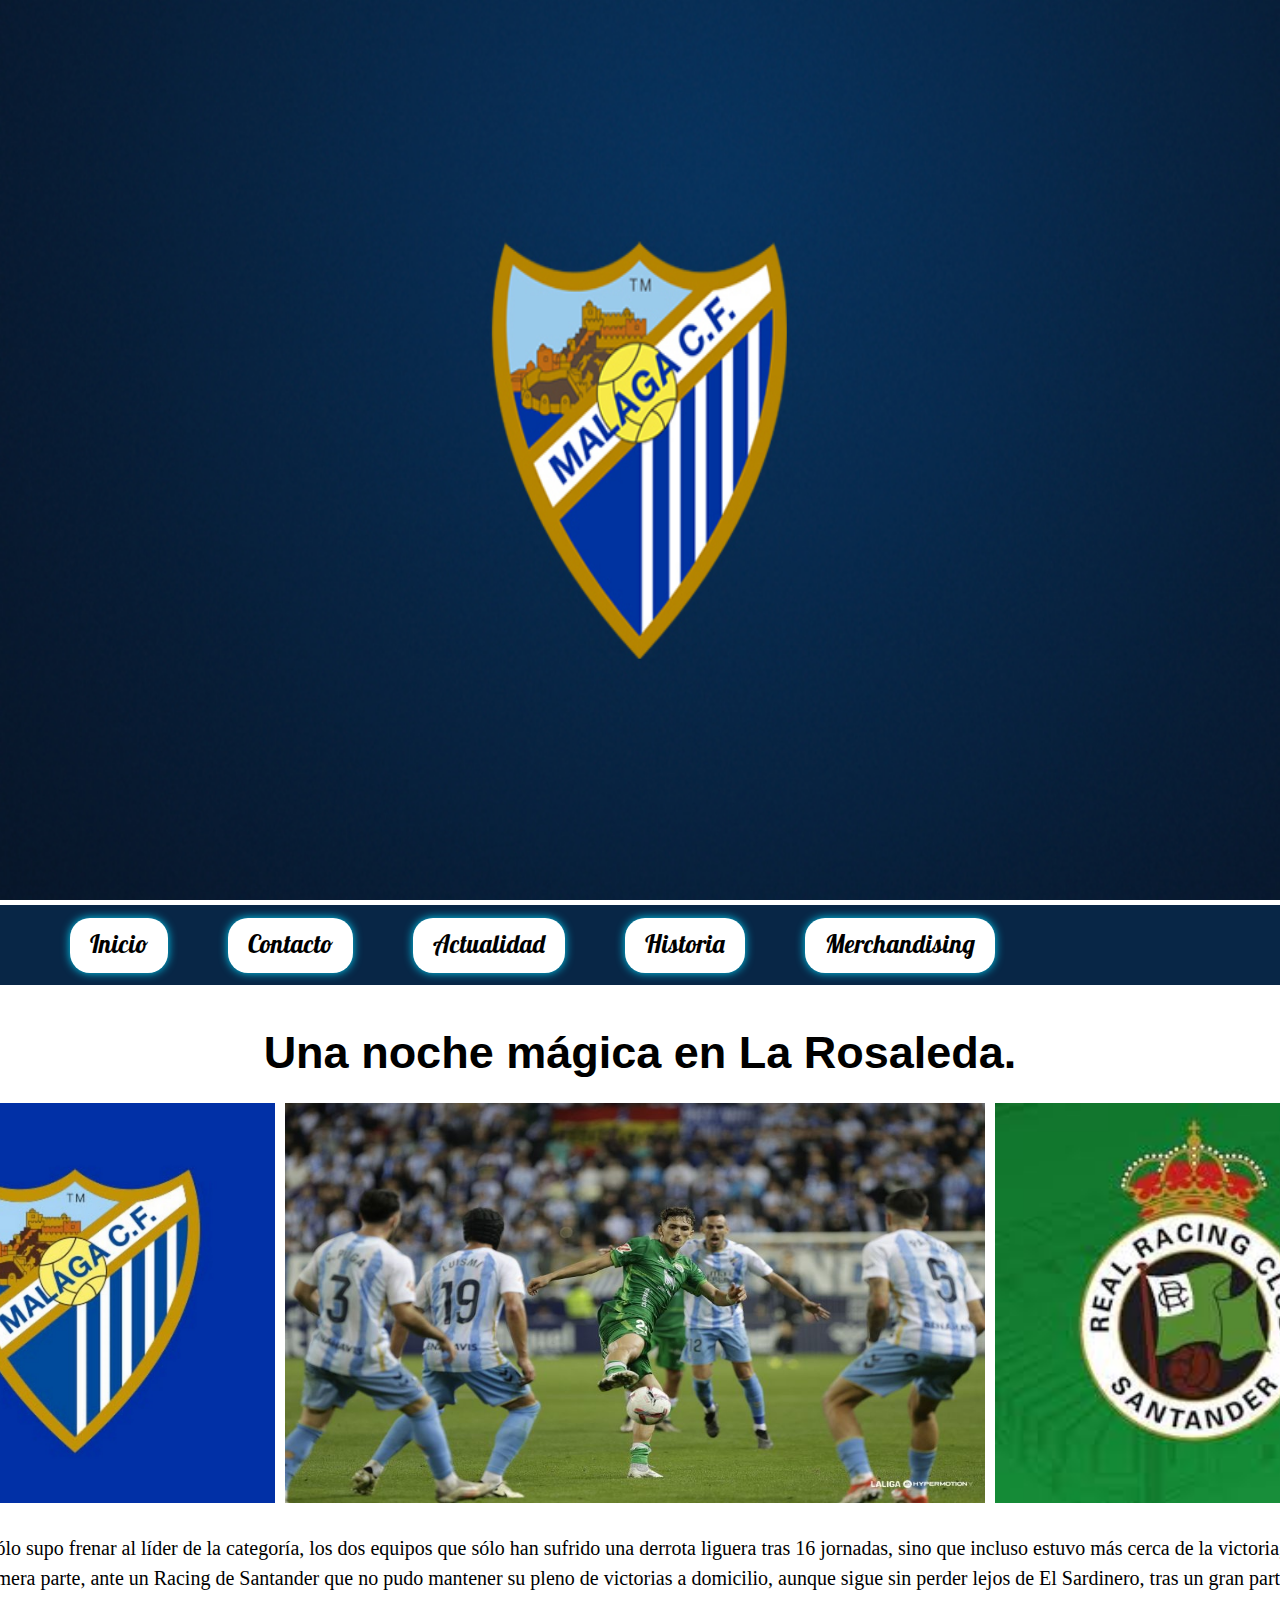
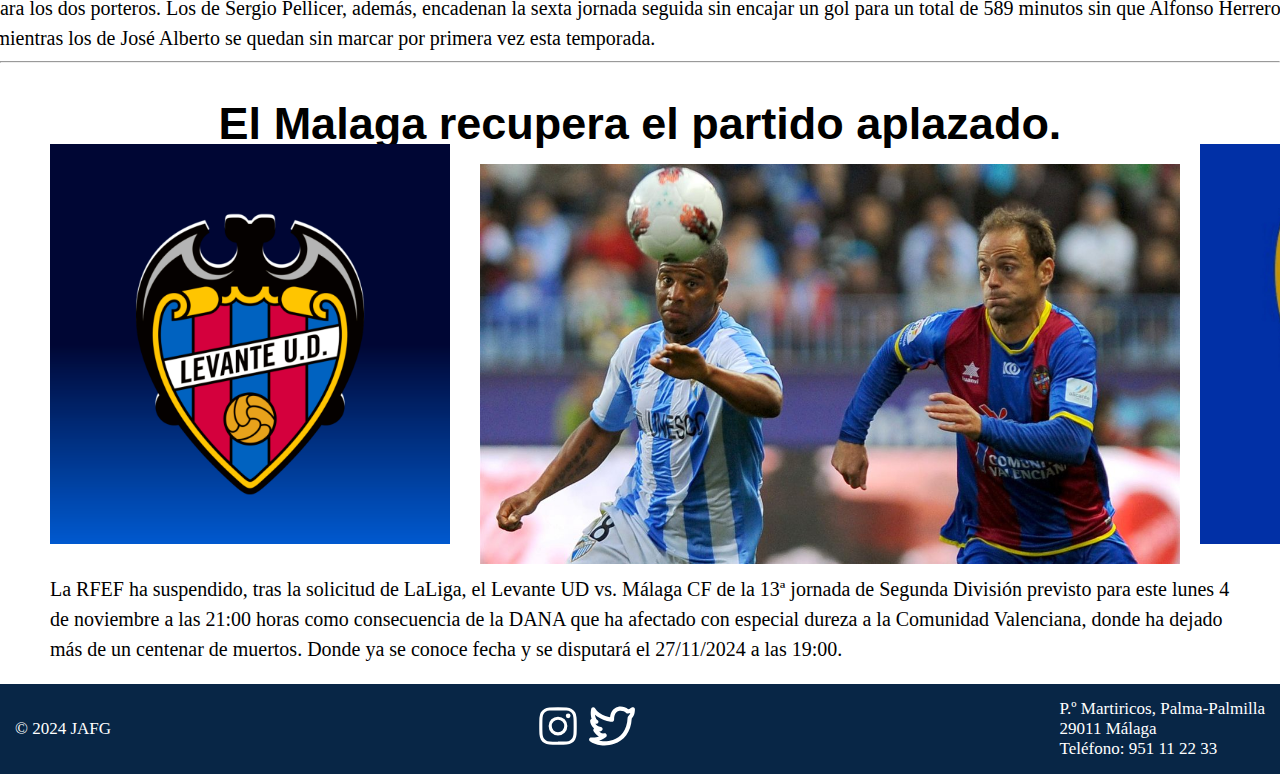
<file: index.html>
<!DOCTYPE html>
<html lang="es">
<head>
    <meta charset="UTF-8">
    <meta name="viewport" content="width=device-width, initial-scale=1.0">
    <title>Malaga CF</title>
    <link rel="stylesheet" href="css/index.css">
</head>
<body>
    <header>
        <img src="recursos/2a82ea31-81f1-48ac-a47c-187c55dde1e4.jpg" alt="Malaga">
    </header>
    <nav>
        <ul>
            <li>
                <a href="index.html">Inicio</a>
            </li>
            <li>
                <a href="contacto.html">Contacto</a>
            </li>
            <li>
                <a href="actualidad.html">Actualidad</a>
            </li>
            <li>
                <a href="historia.html">Historia</a>
            </li>
            <li>
                <a href="merchan.html">Merchandising</a>
            </li>

        </ul>

    </nav>
    <main>
        <div class="principal">
            <section>
                <div class="partidazo">
                    <h2>Una noche mágica en La Rosaleda.</h2><br>
                <div class="fotos"><img class="escudos" src="recursos/escudo.jpg" alt="malaga"><img class="part" src="recursos/partido.jpg" alt="partidazo"><img class="escudos" src="recursos/santander.jpg" alt="Racing"></div>
                El Málaga no sólo supo frenar al líder de la categoría, los dos equipos que sólo han sufrido una derrota liguera tras 16 jornadas, sino que incluso estuvo más cerca de la victoria, especialmente en una gran primera parte, ante un Racing de Santander que no pudo mantener su pleno de victorias a domicilio, aunque sigue sin perder lejos de El Sardinero, tras un gran partido con claro protagonismo para los dos porteros. Los de Sergio Pellicer, además, encadenan la sexta jornada seguida sin encajar un gol para un total de 589 minutos sin que Alfonso Herrero recoja el balón de su portería; mientras los de José Alberto se quedan sin marcar por primera vez esta temporada.    
                </div>     
            </section>
            <hr>
            <section>
                <h2>El Malaga recupera el partido aplazado.</h2>
                <div class="fotos"><img class="escudos" src="recursos/esclevante.png" alt="escudo"><img class="levante" src="recursos/levante.jpg" alt="levante"><img class="escudos" src="recursos/escudo.jpg" alt=""></div>
                La RFEF ha suspendido, tras la solicitud de LaLiga, el Levante UD vs. Málaga CF de la 13ª jornada de Segunda División previsto para este lunes 4 de noviembre a las 21:00 horas como consecuencia de la DANA que ha afectado con especial dureza a la Comunidad Valenciana, donde ha dejado más de un centenar de muertos. Donde ya se conoce fecha y se disputará el 27/11/2024 a las 19:00.
            </section>
        </div>
    </main>
    <footer>
        <div class="copi">© 2024 JAFG</div>
        <div class="imagenes">
            <img src="recursos/instagram-svgrepo-com.svg" alt="" class="icon">
            <img src="recursos/twitter-svgrepo-com.svg" alt="" class="icon">
        </div>
        <div class="contacto">
            P.º Martiricos, Palma-Palmilla <br>
            29011 Málaga  <br>
            Teléfono: 951 11 22 33
        </div>
    </footer>
</body>
</html>
</file>
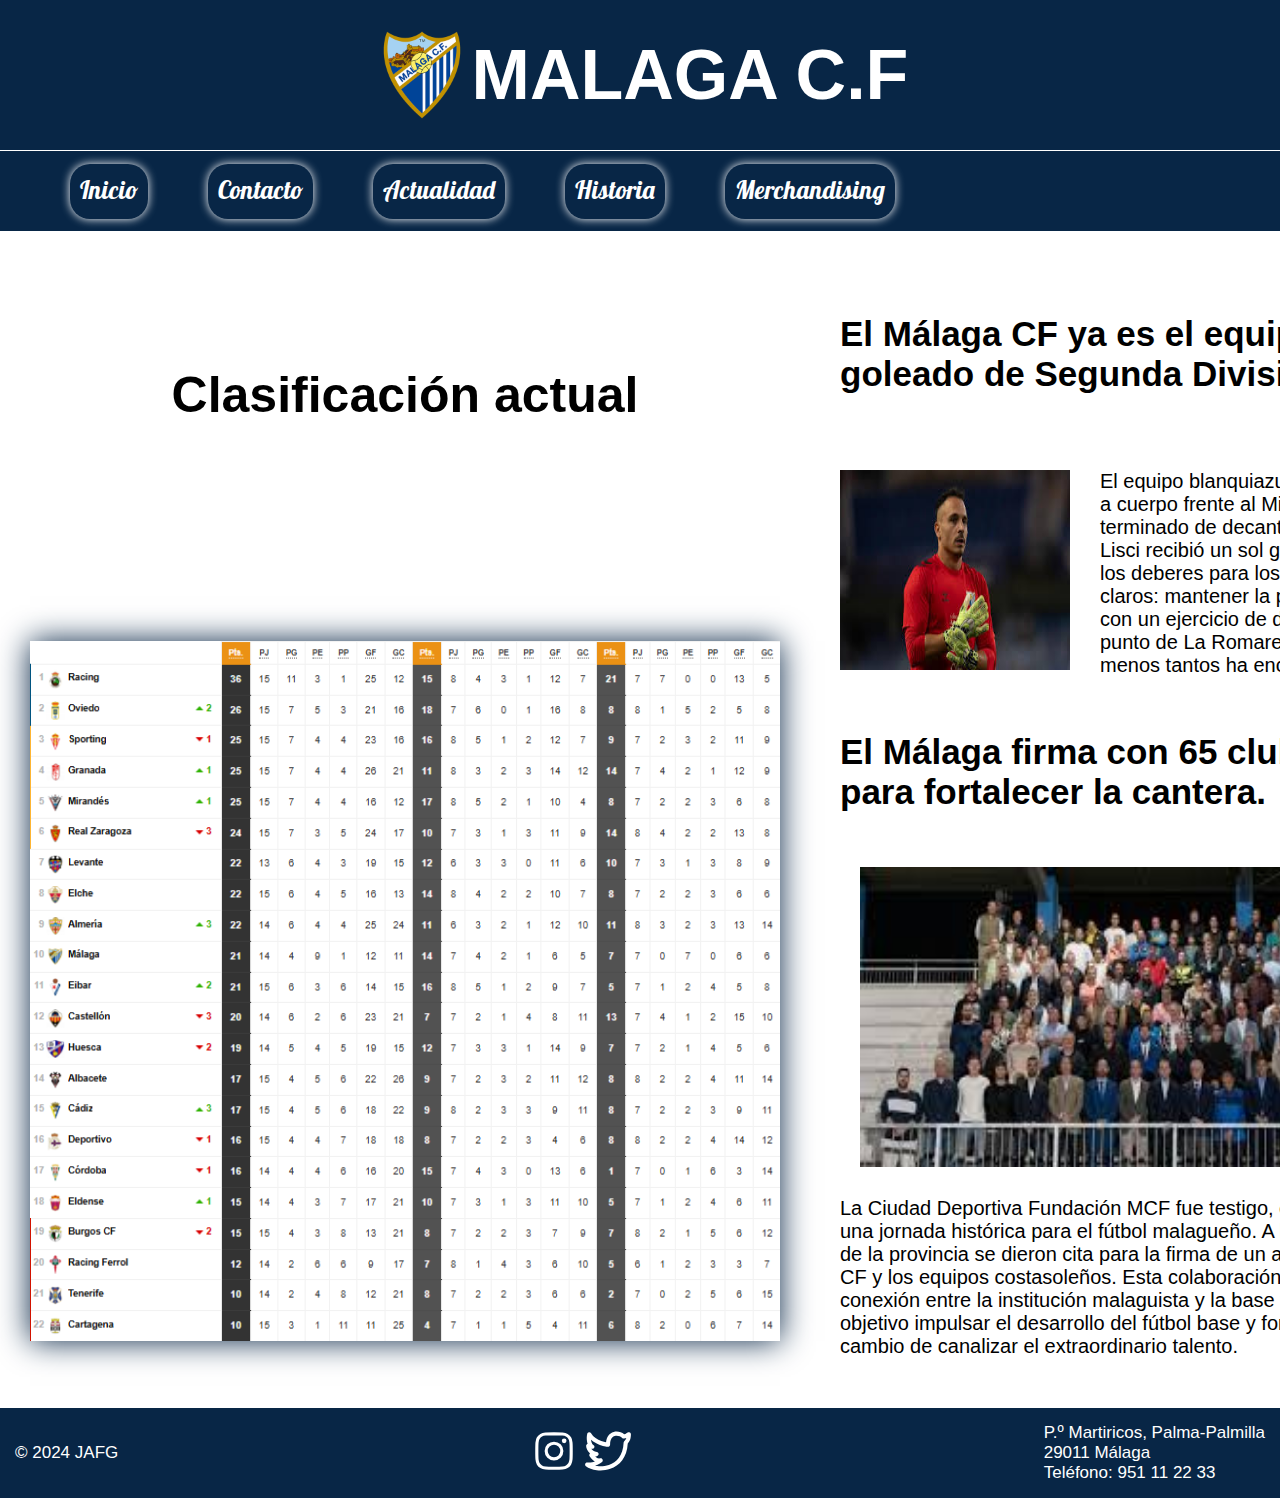
<file: actualidad.html>
<!DOCTYPE html>
<html lang="es">
<head>
    <meta charset="UTF-8">
    <meta name="viewport" content="width=device-width, initial-scale=1.0">
    <title>Malaga C.F</title>
    <link rel="icon" href="recursos/escudo.png">
    <link rel="stylesheet" href="css/actualidad.css">
</head>
<body>
    <header>
        <img src="recursos/escudo.png" alt="escudo">
        <h1>MALAGA C.F</h1>
    </header>
    <nav>
        <ul>
            <li>
                <a href="index.html">Inicio</a>
            </li>
            <li>
                <a href="contacto.html">Contacto</a>
            </li>
            <li>
                <a href="actualidad.html">Actualidad</a>
            </li>
            <li>
                <a href="historia.html">Historia</a>
            </li>
            <li>
                <a href="merchan.html">Merchandising</a>
            </li>

        </ul>
    </nav>
    <main>
        <div class="principal">
            <section>
                <h3 class="clasificacion">Clasificación actual</h3><br>
                <img class="clasi" src="recursos/clasi.png" alt="clasi">
            </section>
            <section>
                    <div>
                        <h3>El Málaga CF ya es el equipo menos goleado de Segunda División.</h3><br>
                        <p>
                            <img class="alfonso" src="recursos/portero.jpg" alt="Racha">
                        El equipo blanquiazul mantenía una batalla de cuerpo a cuerpo frente al Mirandés, pero la jornada 15 lo ha
                        terminado de decantar todo. El equipo de Alessio Lisci recibió un sol gol por parte del Castellón (1-3) y los
                        deberes para los de Sergio Pellicer eran muy claros: mantener la portería a cero. Pues lo hicieron y con un ejercicio
                        de defensa magistral para sacar un punto de La Romareda y convertirse en el equipo que menos tantos ha encajado de Segunda División.
                        <br>
                            </p>
                    </div>
                    <div>
                        <h3>El Málaga firma con 65 clubes de la ciudad para fortalecer la cantera.</h3>
                        <p class="textocantera">
                            <img class="cantera" src="recursos/firma.jpg" alt="cantera">
                        La Ciudad Deportiva Fundación MCF fue testigo, este martes 19 de noviembre, de una jornada histórica para el fútbol malagueño. A las 19:00 horas, más 60 clubes de
                        la provincia se dieron cita para la firma de un acuerdo marco entre el Málaga CF y los equipos costasoleños. Esta colaboración
                        que marca un hito en la conexión entre la institución malaguista y la base futbolística local, tiene como objetivo
                        impulsar el desarrollo del fútbol base y fomentar sinergias formativas a cambio de canalizar el extraordinario talento. <br>
                        </p>
                    </div>
            </section>
        </div>
    </main>
    <footer>
        <div class="copi">© 2024 JAFG</div>
        <div class="imagenes">
            <img src="recursos/instagram-svgrepo-com.svg" alt="" class="icon">
            <img src="recursos/twitter-svgrepo-com.svg" alt="" class="icon">
        </div>
        <div class="contacto">
            P.º Martiricos, Palma-Palmilla <br>
            29011 Málaga  <br>
            Teléfono: 951 11 22 33
        </div>
    </footer>
</body>
</html>
</file>
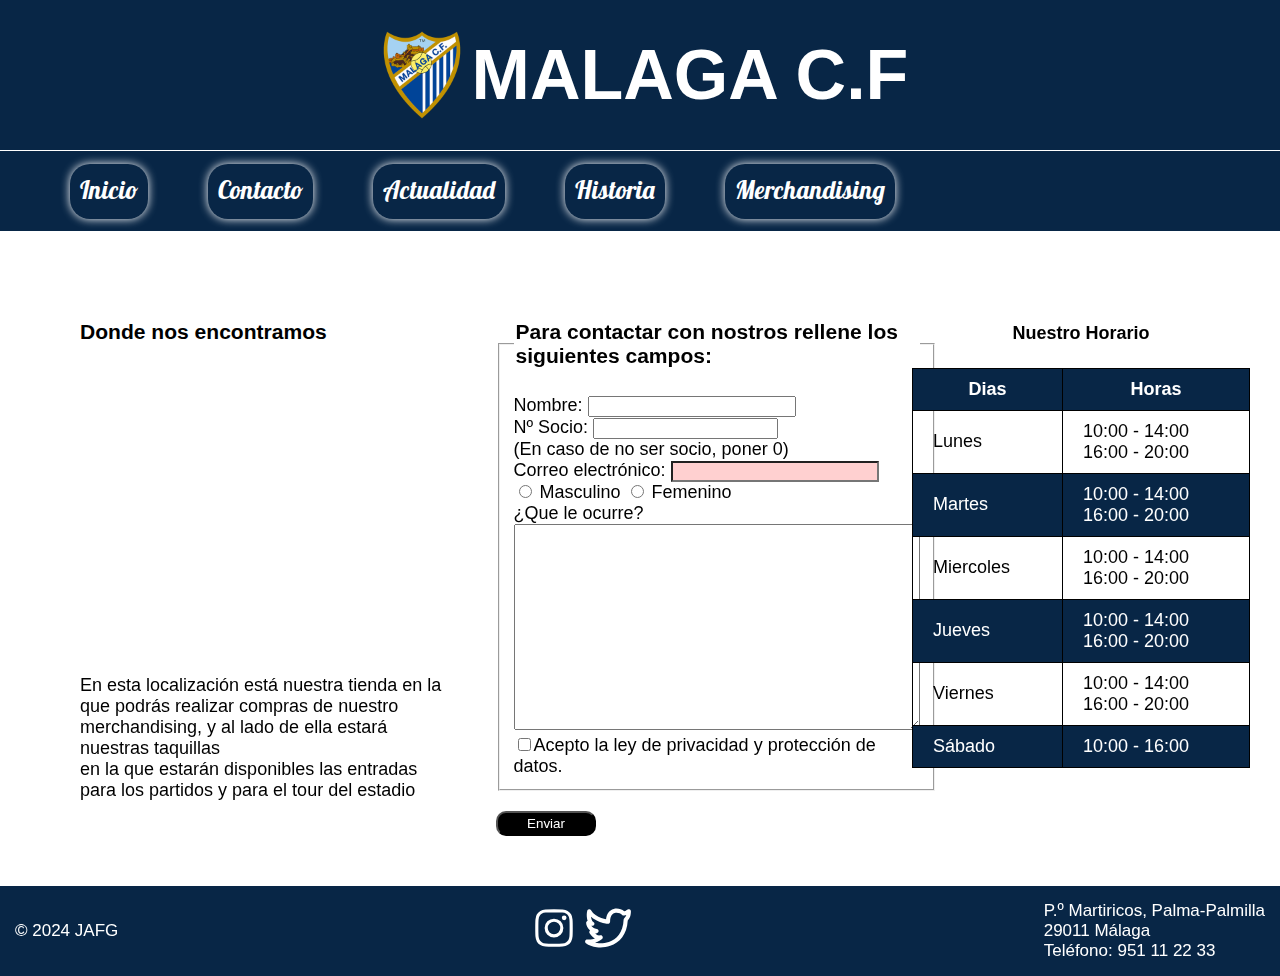
<file: contacto.html>
<!DOCTYPE html>
<html lang="es">
<head>
    <meta charset="UTF-8">
    <meta name="viewport" content="width=device-width, initial-scale=1.0">
    <title>Contacto</title>
    <link rel="icon" href="recursos/escudo.png">
    <link rel="stylesheet" href="css/contacto.css">
</head>
<body>
    <header>
        <img src="recursos/escudo.png" alt="escudo">
        <h1>MALAGA C.F</h1>
    </header>
    <nav>
        <ul>
            <li>
                <a href="index.html">Inicio</a>
            </li>
            <li>
                <a href="contacto.html">Contacto</a>
            </li>
            <li>
                <a href="actualidad.html">Actualidad</a>
            </li>
            <li>
                <a href="historia.html">Historia</a>
            </li>
            <li>
                <a href="merchan.html">Merchandising</a>
            </li>

        </ul>
    </nav>
    <main>
        <section>
            <div>
                <h3>Donde nos encontramos </h3><br>
                <iframe src="https://www.google.com/maps/embed?pb=!1m18!1m12!1m3!1d1344.3903065120815!2d-4.426945664636279!3d36.7341588166795!2m3!1f0!2f0!3f0!3m2!1i1024!2i768!4f13.1!3m3!1m2!1s0xd72f7b04fcb2363%3A0x69f9e825cde5bd60!2sEstadio%20La%20Rosaleda!5e0!3m2!1ses!2ses!4v1731603178493!5m2!1ses!2ses"
                width="400" height="250" style="border:0;" allowfullscreen="" loading="lazy" referrerpolicy="no-referrer-when-downgrade">
                </iframe><br>
                <p>
                    En esta localización está nuestra tienda en la que podrás realizar compras de nuestro merchandising, y al lado de ella estará nuestras taquillas <br>
                    en la que estarán disponibles las entradas para los partidos y para el tour del estadio
                </p>
            </div>
            <div>
                <form action="Formulario">
                    <fieldset>
                        <legend><h3>Para contactar con nostros rellene los siguientes campos:</h3>
                        </legend>
                        <label for="nombre">Nombre:</label>
                        <input class="texto" type="text" id="nombre" name="nombre"><br>
                        </label>
                        <label for="dni">Nº Socio: </label>
                        <input type="number" name="dni"/><br>
                        (En caso de no ser socio, poner 0) <br>
                        <label for="email">Correo electrónico:</label>
                        <input class="texto" type="email" id="email" name="email" required><br>
                        <label><input type="radio" name="genero" value="masculino">
                        Masculino</label>
                        <label><input type="radio" name="genero" value="femenino">
                        Femenino</label><br>
                        <label for="incidencia">¿Que le ocurre?</label><br>
                        <textarea id="incidencia" name="incidencia" rows="4"></textarea><br>
                        <label><input type="checkbox" name="opcion1" value="valor1">Acepto la ley de privacidad y protección de datos.</label> <br>                            
                    </fieldset>
                    <button type="submit">Enviar</button>
                </form>
            </div>
            <div>
                <table>
                    <caption><h4>Nuestro Horario</h4></caption>
                    <thead>
                        <tr>
                            <th>
                                Dias
                            </th>
                            <th>
                                Horas
                            </th>
                        </tr>
                    </thead>
                    <tbody>
                        <tr>
                            <td>
                                Lunes
                            </td>
                            <td>
                                10:00 - 14:00 <br> 16:00 - 20:00
                            </td>
                        </tr>
                        <tr class="estilo">
                            <td >
                                Martes
                            </td>
                            <td>
                                10:00 - 14:00 <br> 16:00 - 20:00
                            </td>
                        </tr>
                        <tr>
                            <td>
                                Miercoles
                            </td>
                            <td>
                                10:00 - 14:00 <br> 16:00 - 20:00
                            </td>
                        </tr>
                        <tr class="estilo">
                            <td>
                                Jueves
                            </td>
                            <td>
                                10:00 - 14:00 <br> 16:00 - 20:00
                            </td>
                        </tr>
                        <tr>
                            <td>
                                Viernes
                            </td>
                            <td>
                                10:00 - 14:00 <br> 16:00 - 20:00
                            </td> 
                        </tr>
                        <tr class="estilo">
                            <td>
                                Sábado
                            </td>
                            <td>
                                10:00 - 16:00
                            </td>
                        </tr>
                    </tbody>
                </table>
            </div>
        </section>
    </main>
    <footer>
        <div class="copi">© 2024 JAFG</div>
        <div class="imagenes">
            <img src="recursos/instagram-svgrepo-com.svg" alt="" class="icon">
            <img src="recursos/twitter-svgrepo-com.svg" alt="" class="icon">
        </div>
        <div class="contacto">
            P.º Martiricos, Palma-Palmilla <br>
            29011 Málaga  <br>
            Teléfono: 951 11 22 33
        </div>
    </footer>    
</body>
</html>
</file>
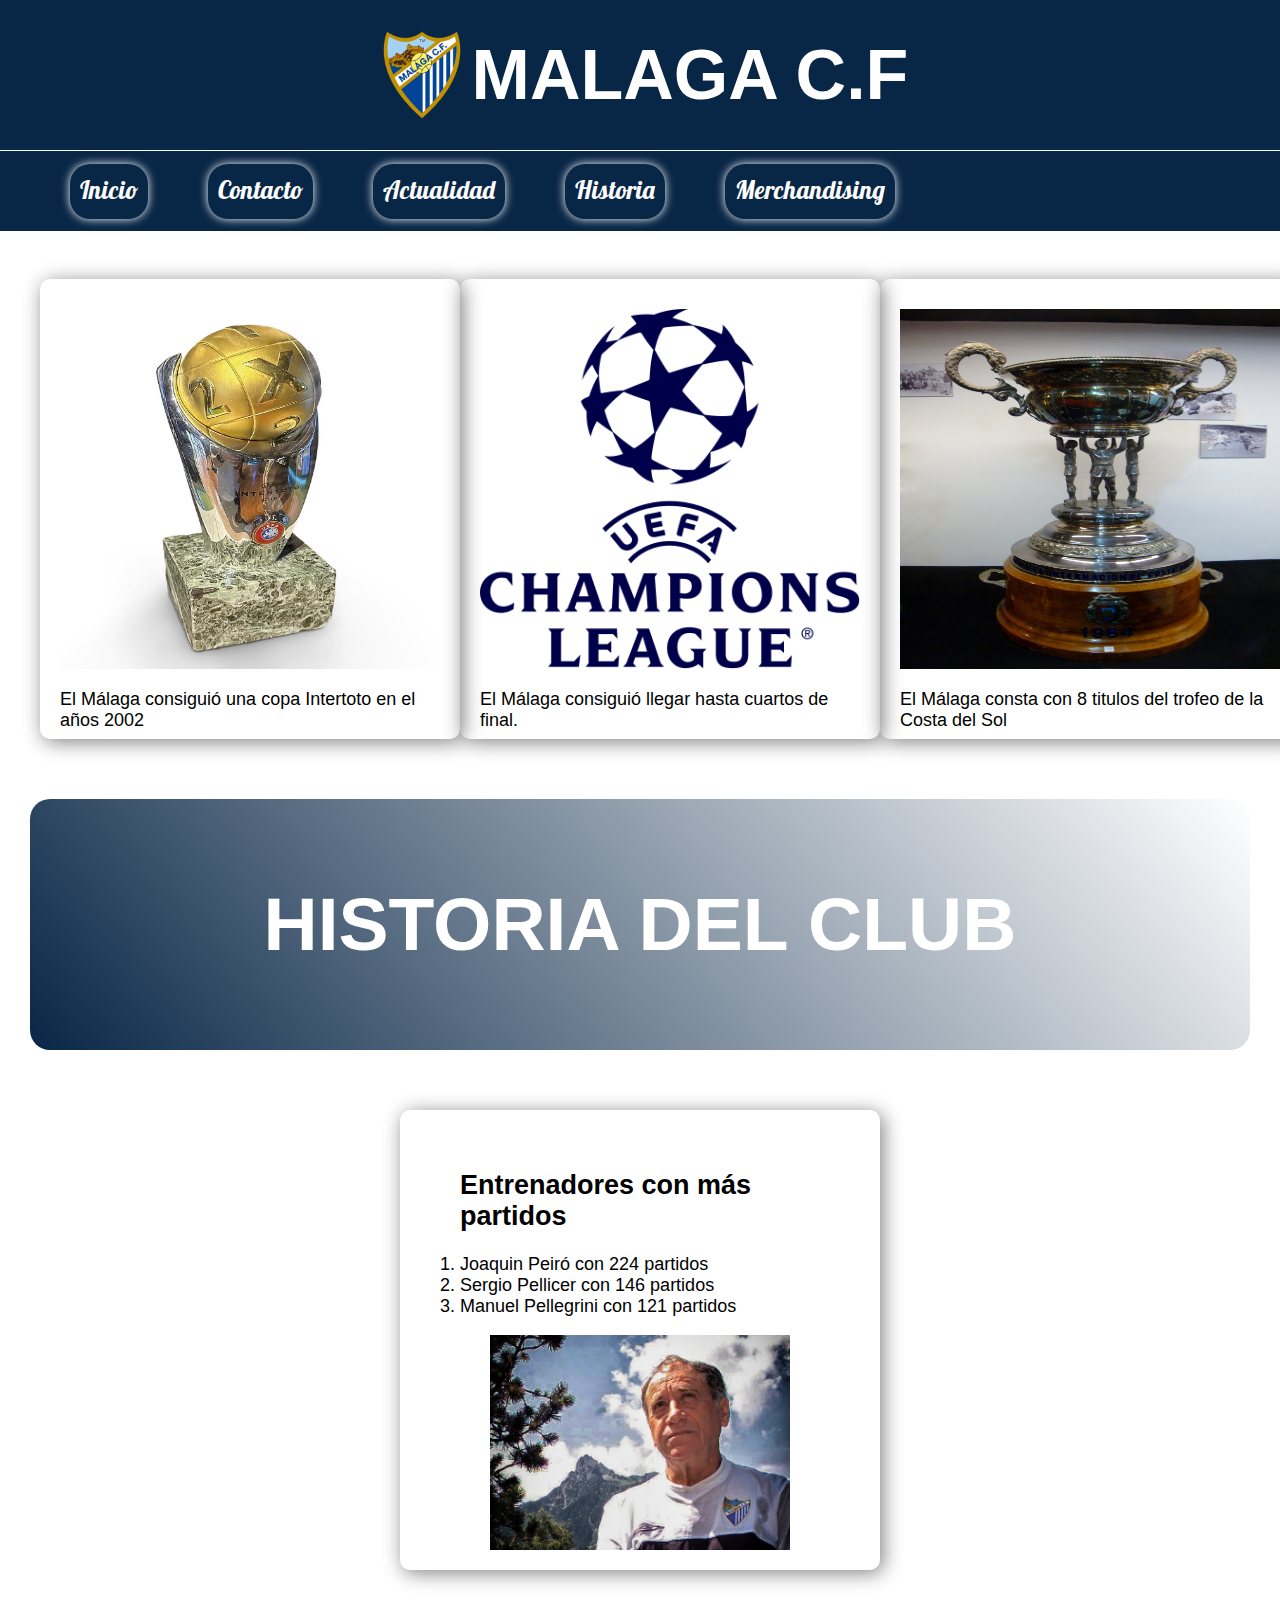
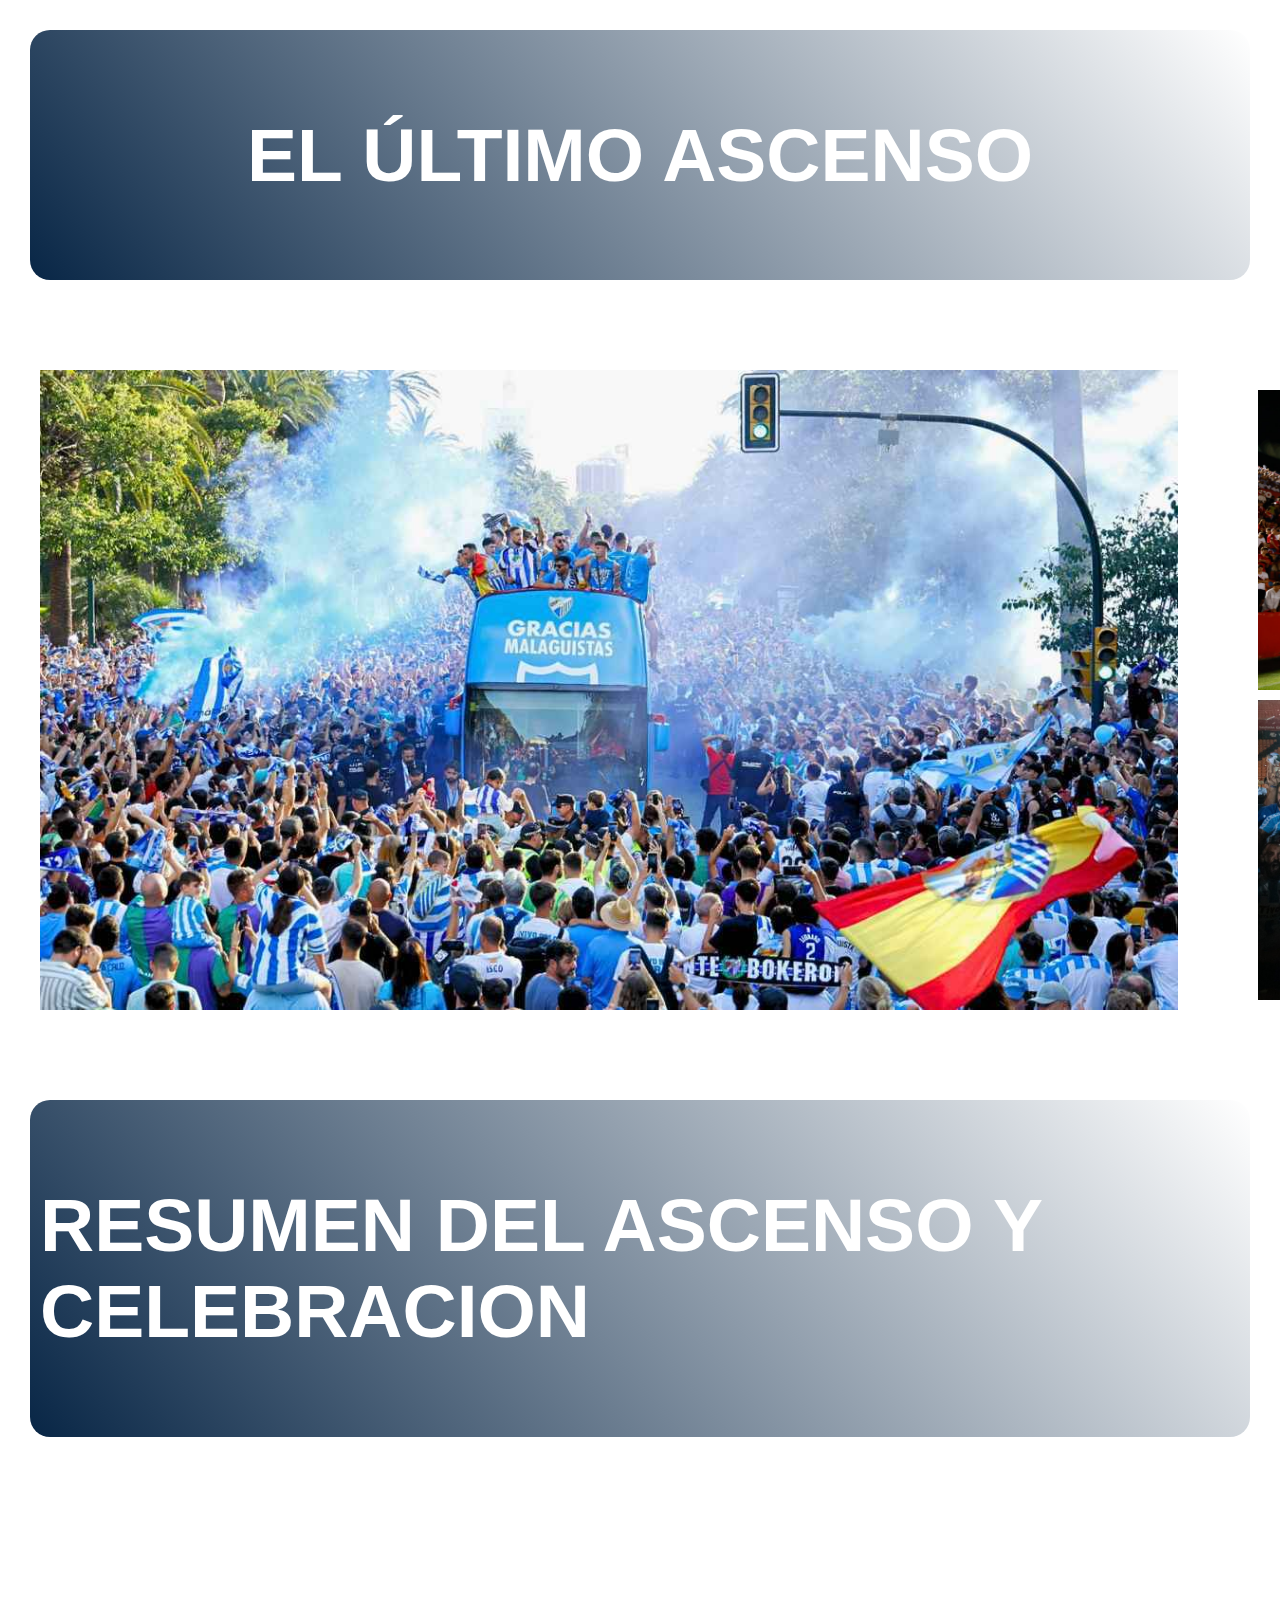
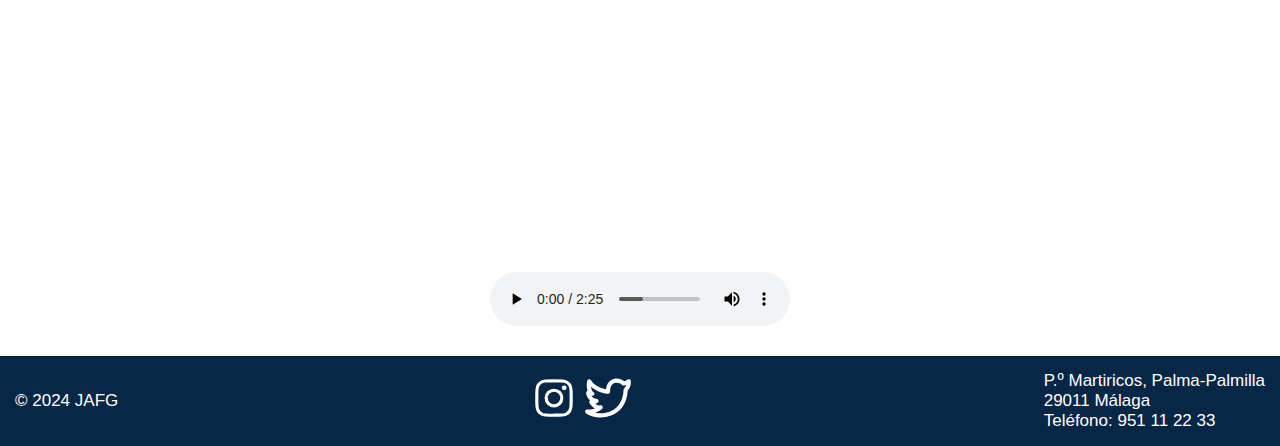
<file: historia.html>
<!DOCTYPE html>
<html lang="es">
<head>
    <meta charset="UTF-8">
    <meta name="viewport" content="width=device-width, initial-scale=1.0">
    <title>Historia</title>
    <link rel="icon" href="recursos/escudo.png">
    <link rel="stylesheet" href="css/historia.css">
</head>
<body>
    <header>
        <img src="recursos/escudo.png" alt="escudo">
        <h1>MALAGA C.F</h1>
    </header>
    <nav>
        <ul>
            <li>
                <a href="index.html">Inicio</a>
            </li>
            <li>
                <a href="contacto.html">Contacto</a>
            </li>
            <li>
                <a href="actualidad.html">Actualidad</a>
            </li>
            <li>
                <a href="historia.html">Historia</a>
            </li>
            <li>
                <a href="merchan.html">Merchandising</a>
            </li>

        </ul>
    </nav>
    <main>
        <div class="principal">
            <section>
                <img  src="recursos/intertoto.jpg" alt="">
                El Málaga consiguió una copa Intertoto en el años 2002
            </section>
            <section>
                <img class="champions" src="recursos/champions.png" alt="">
                El Málaga consiguió llegar hasta cuartos de final.
            </section>
            <section>
                <img class="champions" src="recursos/Trofeo_Costa_del_Sol_1964.jpg" alt="">
                El Málaga consta con 8 titulos del trofeo de la Costa del Sol
            </section>
        </div>
        <div class="marco">
            <H2>HISTORIA DEL CLUB</H2>
        </div>
        <div >
            <SECtion class="secundario">
                <ol>
                    <h2>Entrenadores con más partidos</h2>
                    <li>Joaquin Peiró con 224 partidos</li>
                    <li>Sergio Pellicer con 146 partidos</li>
                    <li>Manuel Pellegrini con 121 partidos</li>
                </ol>
                <img class="joaquin" src="recursos/joaquin.jpg" alt="">
            </SECtion>
        </div>
        <div class="marco">
            <H2>EL ÚLTIMO ASCENSO</H2>
        </div>
        <div class="prueba">
            <div class="autobus">
                <img src="recursos/ascenso.jpg" alt="">
            </div>
            <div class="fotos">
                <img class="ascenso" src="recursos/ascenso2.jpeg" alt="">
                <img class="ascenso" src="recursos/44-Malaga-celebra-ascenso-en-Tarragona-scaled.jpeg" alt="">
            </div>
        </div>
        <div class="marco">
            <H2>RESUMEN DEL ASCENSO Y CELEBRACION</H2>
        </div>
        <div class="principal">
            <iframe width="560" height="315" src="https://www.youtube.com/embed/tGw7-F_30wI?si=yiGOTdxZom5TsGeJ" title="YouTube video player" frameborder="0" allow="accelerometer; autoplay; clipboard-write; encrypted-media; gyroscope; picture-in-picture; web-share" referrerpolicy="strict-origin-when-cross-origin" allowfullscreen></iframe>
        </div>
        <div class="principal">
            <audio autoplay controls src="recursos/Himno del Málaga CF - Letra canción.mp3"></audio>
        </div>
    </main>
    <footer>
        <div class="copi">© 2024 JAFG</div>
        <div class="imagenes">
            <img src="recursos/instagram-svgrepo-com.svg" alt="" class="icon">
            <img src="recursos/twitter-svgrepo-com.svg" alt="" class="icon">
        </div>
        <div class="contacto">
            P.º Martiricos, Palma-Palmilla <br>
            29011 Málaga  <br>
            Teléfono: 951 11 22 33
        </div>
    </footer>    
</body>
</html>
</file>
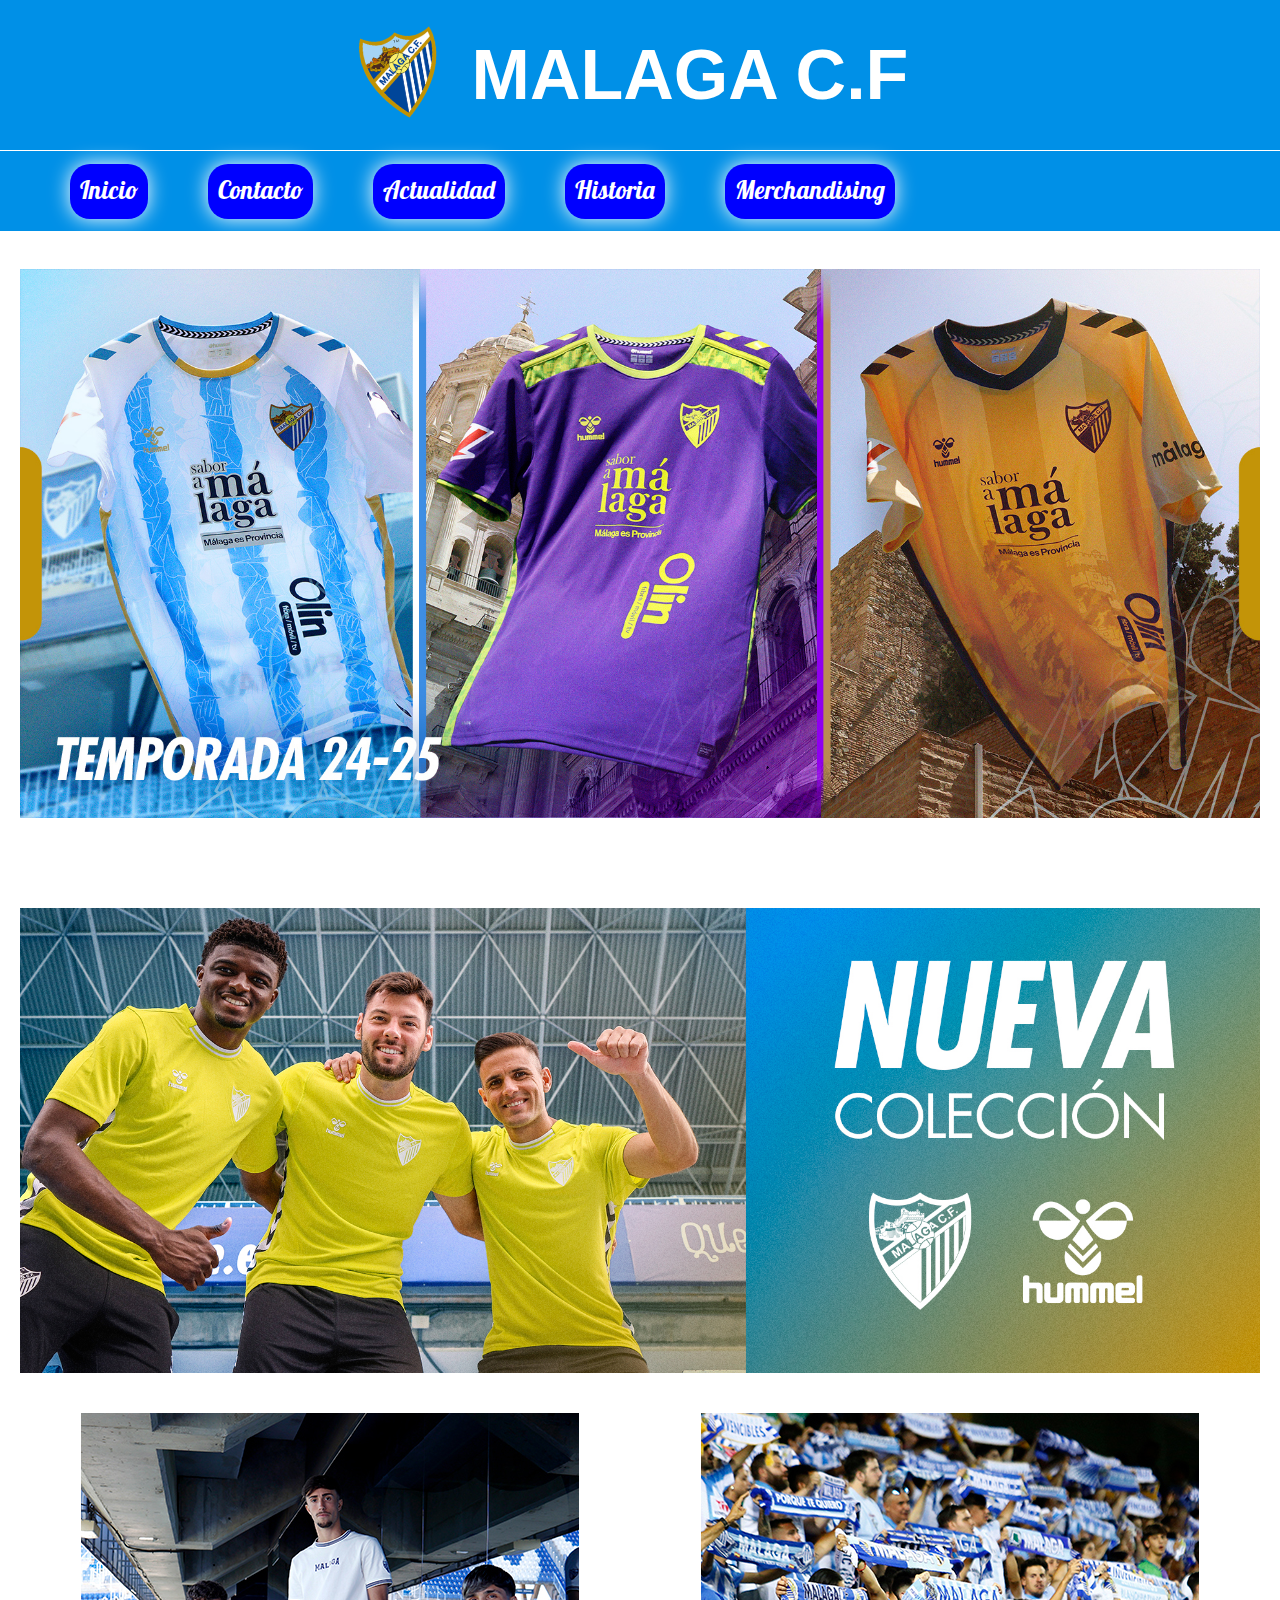
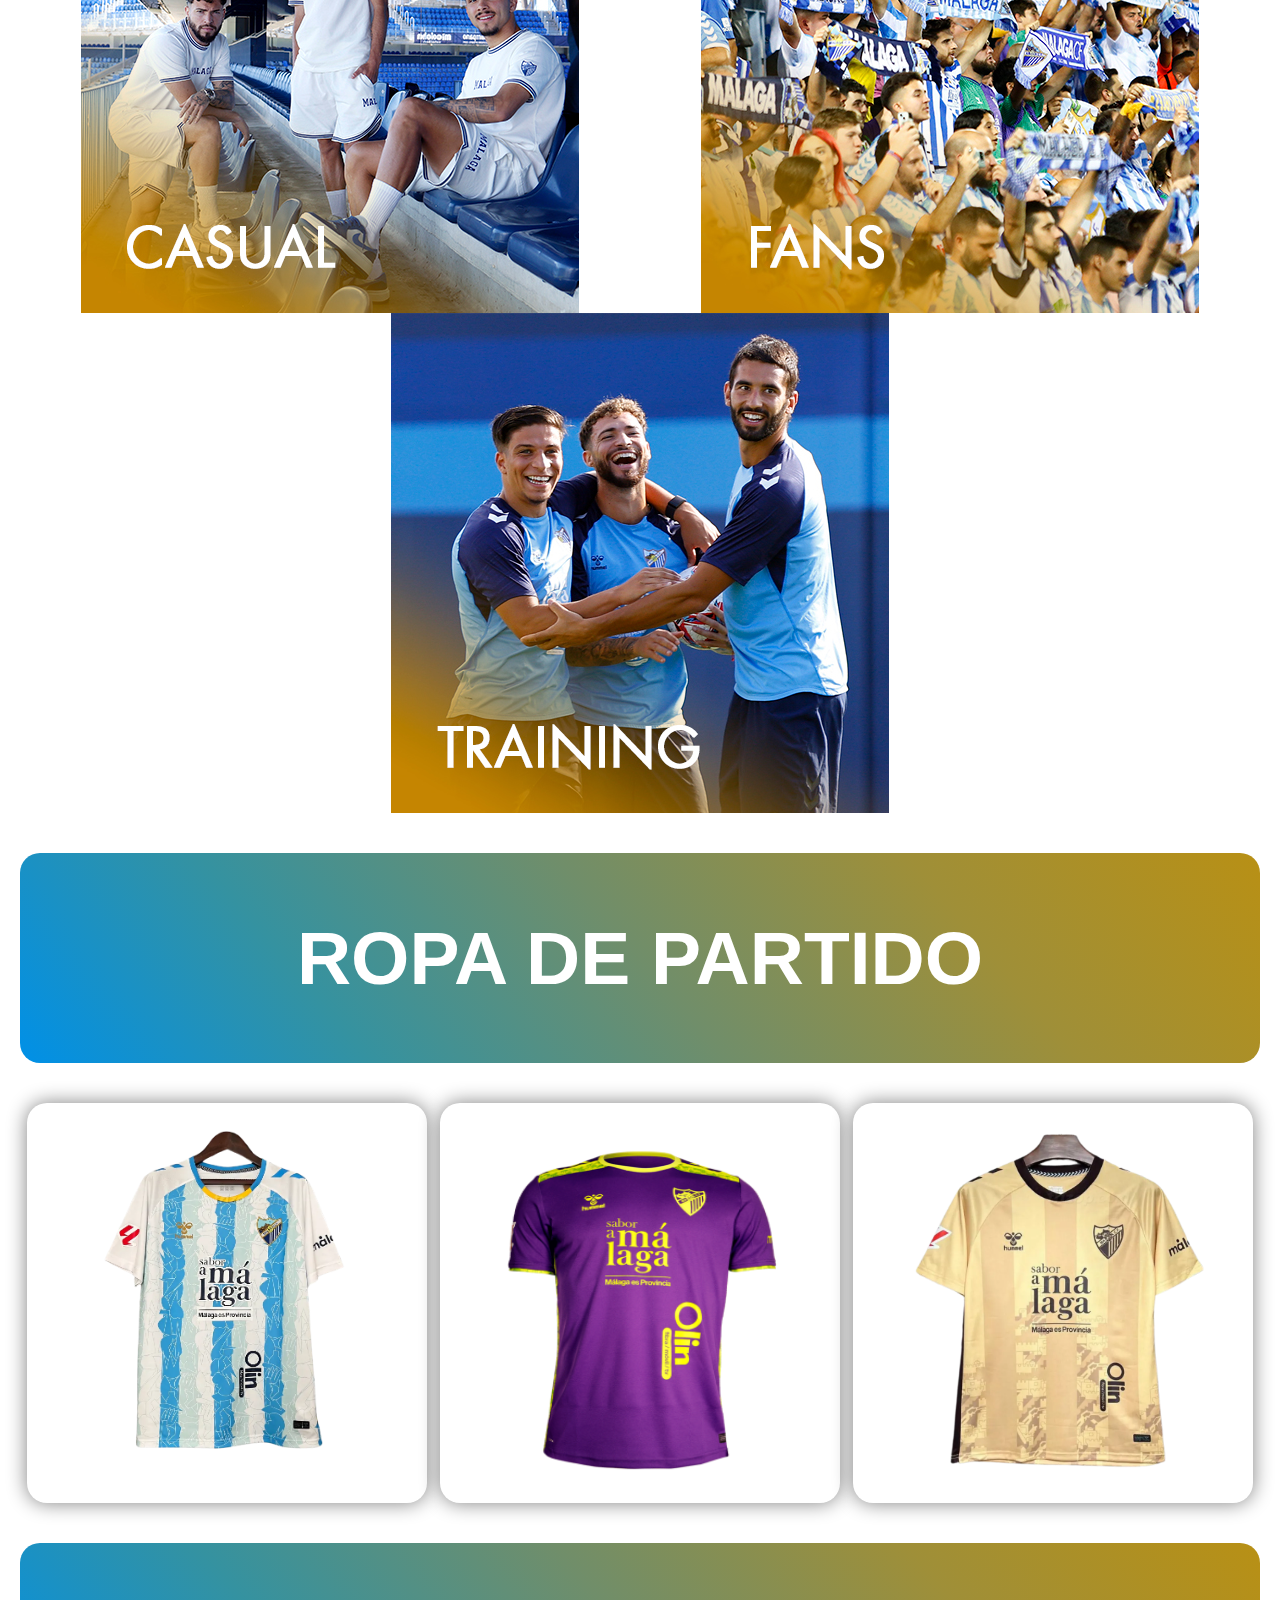
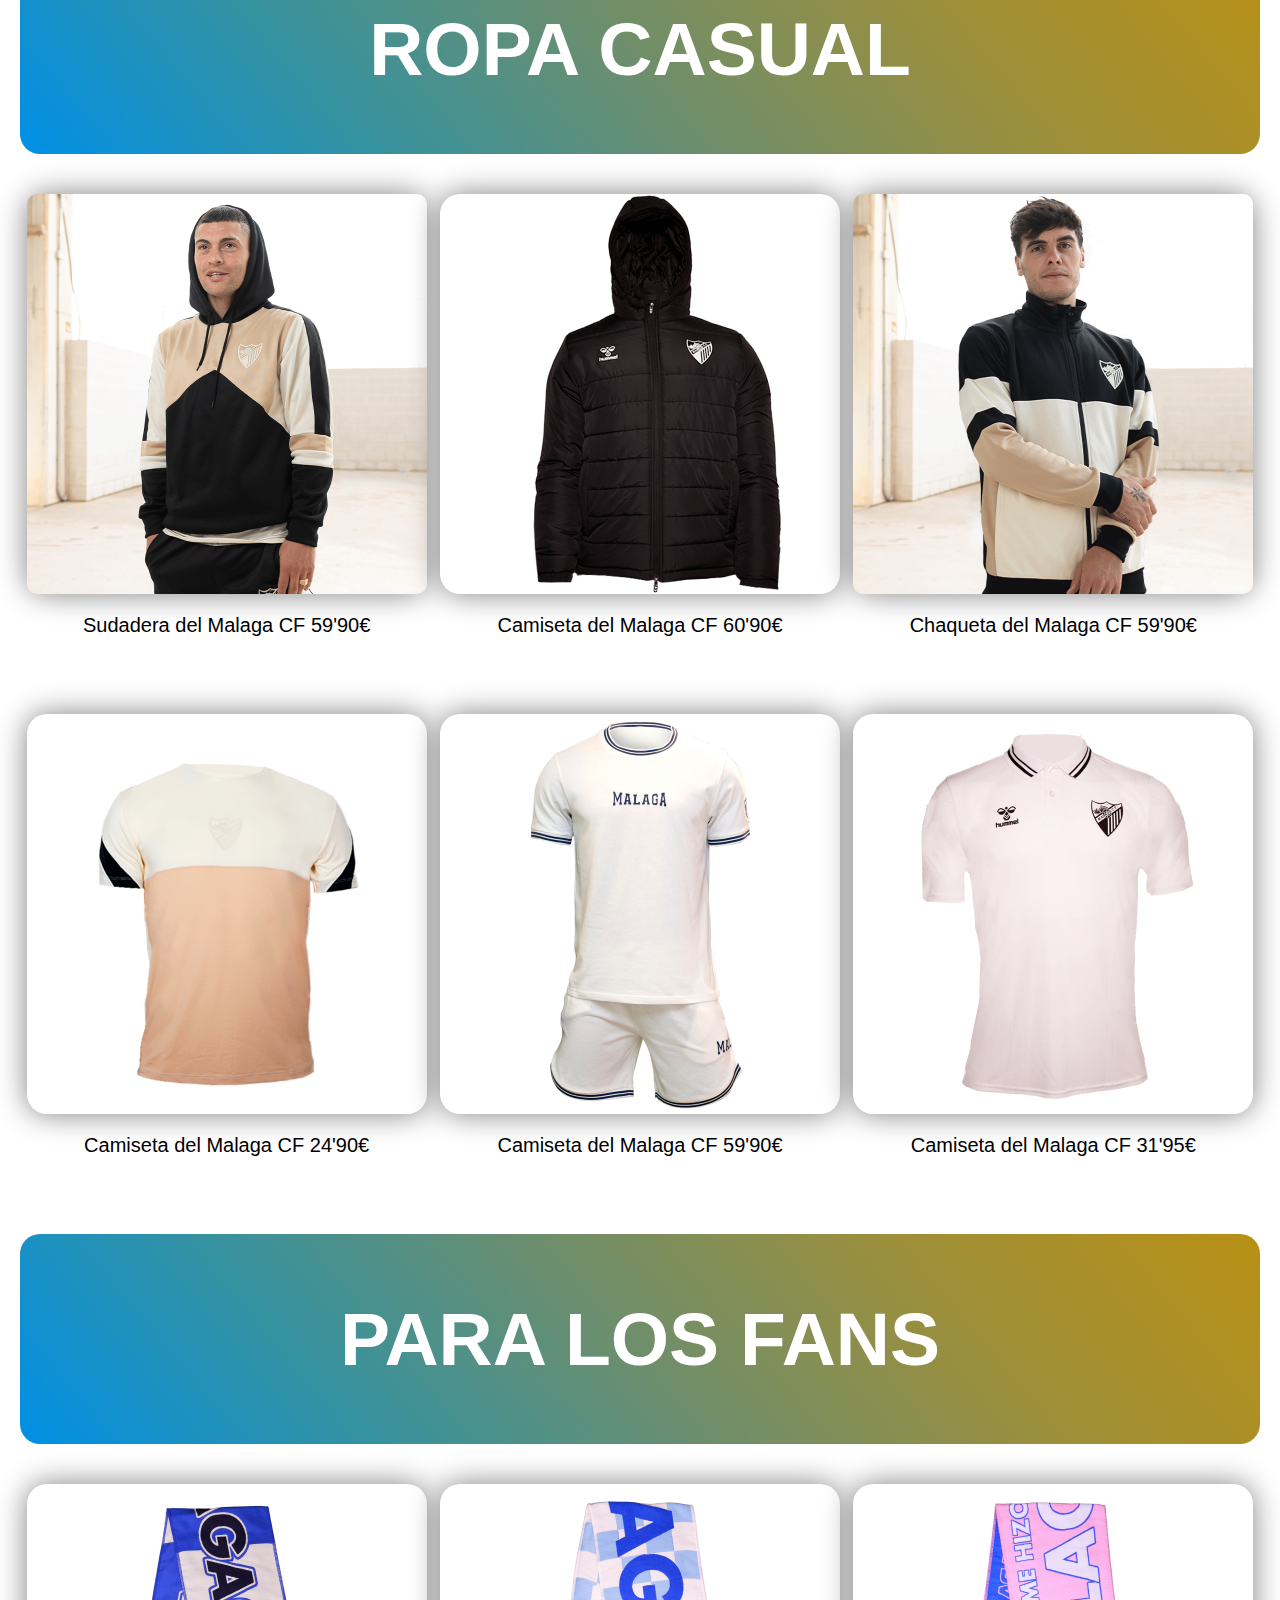
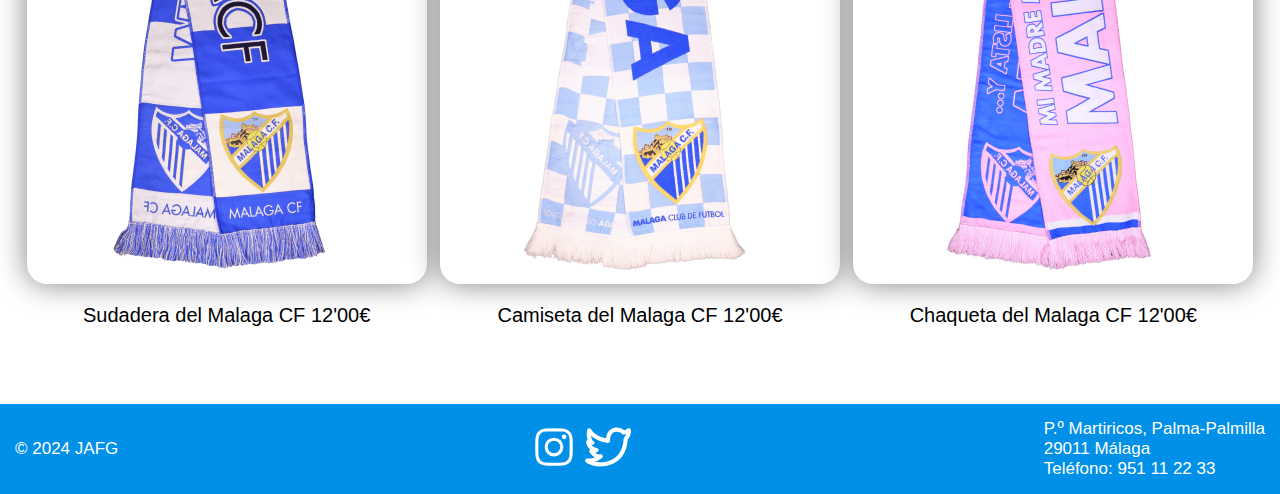
<file: merchan.html>
<!DOCTYPE html>
<html lang="es">
<head>
    <meta charset="UTF-8">
    <meta name="viewport" content="width=device-width, initial-scale=1.0">
    <title>Merchandising</title>
    <link rel="icon" href="recursos/escudo.png">
    <link rel="stylesheet" href="css/merchan.css">
</head>
<body>
    <header>
        <img class="escudo" src="recursos/escudo.png" alt="escudo">
        <h1>MALAGA C.F</h1>
    </header>
    <nav>
        <ul>
            <li>
                <a href="index.html">Inicio</a>
            </li>
            <li>
                <a href="contacto.html">Contacto</a>
            </li>
            <li>
                <a href="actualidad.html">Actualidad</a>
            </li>
            <li>
                <a href="historia.html">Historia</a>
            </li>
            <li>
                <a href="merchan.html">Merchandising</a>
            </li>

        </ul>
    </nav>
    <main>
        <div>
            <img class="partido" src="recursos/camisetas partidos.jpg" alt="">
        </div>
        <div>
            <img class="aficion" src="recursos/coleccion.jpg" alt="">
        </div>
        <div>
            <img src="recursos/casual.jpg" alt="">
            <img src="recursos/aficion.jpg" alt="">
            <img src="recursos/training.jpg" alt="">
        </div> 
        <div class="ropa">
            <H2>ROPA DE PARTIDO</H2>
        </div>
        <div>
            <section>
                <img class="primera" src="recursos/1º.webp" alt="">
                <div class="texto">
                        1º Camiseta del Malaga CF 69'95€ 
                        <div class="botones">
                            <div class="tallas">
                                XS
                            </div>
                            <div class="tallas">
                                S
                            </div>
                            <div class="tallas">
                                M
                            </div>
                        </div>
                        <div class="botones">
                            <div class="tallas">
                                L
                            </div>
                            <div class="tallas">
                                XL
                            </div>
                            <div class="tallas">
                                XXL
                            </div>
                        </div>
                </div>
            </section>
            <section>
                <img class="segunda" src="recursos/2º.jpg" alt="">
                <div class="texto">
                    2º Camiseta del Malaga CF 69'95€ 
                    <div class="botones">
                        <div class="tallas">
                            XS
                        </div>
                        <div class="tallas">
                            S
                        </div>
                        <div class="tallas">
                            M
                        </div>
                    </div>
                    <div class="botones">
                        <div class="tallas">
                            L
                        </div>
                        <div class="tallas">
                            XL
                        </div>
                        <div class="tallas">
                            XXL
                        </div>
                    </div>
            </div>
            </section>
            <section>
                <img class="tercera" src="recursos/3º.webp" alt="">
                <div class="texto">
                    3º Camiseta del Malaga CF 69'95€ 
                    <div class="botones">
                        <div class="tallas">
                            XS
                        </div>
                        <div class="tallas">
                            S
                        </div>
                        <div class="tallas">
                            M
                        </div>
                    </div>
                    <div class="botones">
                        <div class="tallas">
                            L
                        </div>
                        <div class="tallas">
                            XL
                        </div>
                        <div class="tallas">
                            XXL
                        </div>
                    </div>
            </div>
            </section>
        </div>
        <div class="ropa">
            <H2 >ROPA CASUAL</H2>
        </div>
        <div>
            <section class="cuadrados">
                <img class="casual" src="recursos/sudadera-arena.jpg" alt="">
                <div class="texto">
                        Sudadera del Malaga CF 59'90€ 
                </div>
            </section>
            <section class="cuadrados">
                <img class="casual" src="recursos/bomber.jpg" alt="">
                <div class="texto">
                    Camiseta del Malaga CF 60'90€
                </div>
            </section>
            <section class="cuadrados">
                <img class="casual" src="recursos/lobete.jpg" alt="">
                <div class="texto">
                    Chaqueta del Malaga CF 59'90€ 
                </div>
            </section>
        </div>
        <div class="margen">
            <section class="cuadrados">
                <img class="casual" src="recursos/camiseta.jpg" alt="">
                <div class="texto">
                    Camiseta del Malaga CF 24'90€
                </div>
            </section>
            <section class="cuadrados">
                <img class="casual" src="recursos/pack.jpg" alt="">
                <div class="texto">
                    Camiseta del Malaga CF 59'90€
                </div>
            </section>
            <section class="cuadrados">
                <img class="casual" src="recursos/polo.jpg" alt="">
                <div class="texto">
                    Camiseta del Malaga CF 31'95€
                </div>
            </section>
        </div>
        <div class="ropa">
            <H2 >PARA LOS FANS</H2>
        </div>
        <div>
            <section class="cuadrados">
                <img class="casual" src="recursos/bufanda2.jpg" alt="">
                <div class="texto">
                        Sudadera del Malaga CF 12'00€ 
                </div>
            </section>
            <section class="cuadrados">
                <img class="casual" src="recursos/bufanda.jpg" alt="">
                <div class="texto">
                    Camiseta del Malaga CF 12'00€
                </div>
            </section>
            <section class="cuadrados">
                <img class="casual" src="recursos/chicas.jpg" alt="">
                <div class="texto">
                    Chaqueta del Malaga CF 12'00€ 
                </div>
            </section>
        </div>
    </main>
    <footer>
        <div class="copi">© 2024 JAFG</div>
        <div class="imagenes">
            <img src="recursos/instagram-svgrepo-com.svg" alt="" class="icon">
            <img src="recursos/twitter-svgrepo-com.svg" alt="" class="icon">
        </div>
        <div class="contacto">
            P.º Martiricos, Palma-Palmilla <br>
            29011 Málaga  <br>
            Teléfono: 951 11 22 33
        </div>
    </footer>    
</body>
</html>
</file>
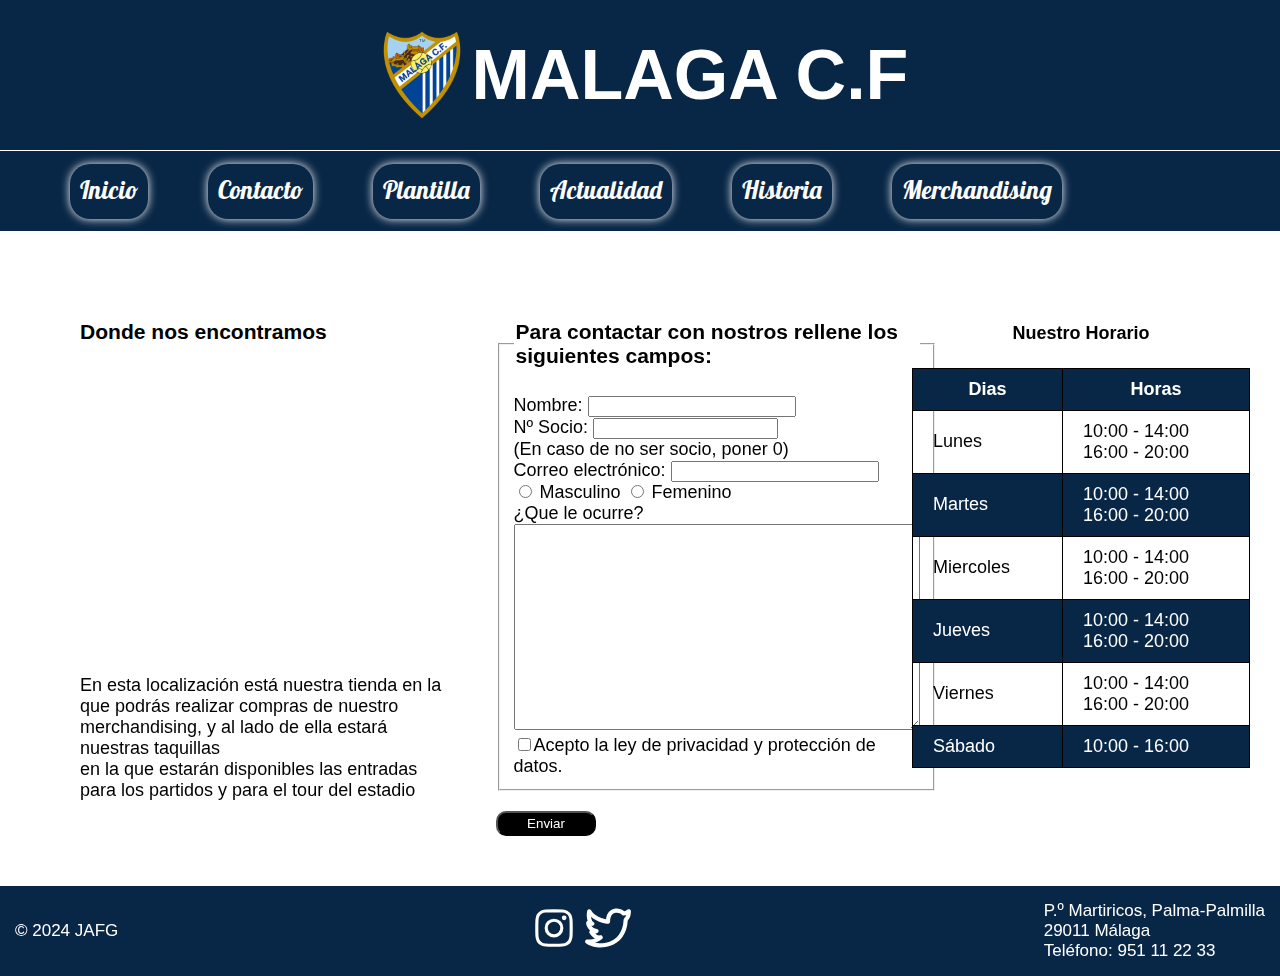
<file: proyectofinal/contacto.html>
<!DOCTYPE html>
<html lang="es">
<head>
    <meta charset="UTF-8">
    <meta name="viewport" content="width=device-width, initial-scale=1.0">
    <title>Contacto</title>
    <link rel="icon" href="../recursos/escudo.png">
    <link rel="stylesheet" href="/css/contacto.css">
</head>
<body>
    <header>
        <img src="../recursos/escudo.png" alt="escudo">
        <h1>MALAGA C.F</h1>
    </header>
    <nav>
        <ul>
            <li>
                <a href="main.html">Inicio</a>
            </li>
            <li>
                <a href="contacto.html">Contacto</a>
            </li>
            <li>
                <a href="https://www.malagacf.com/malaga-club-de-futbol">Plantilla</a>
            </li>
            <li>
                <a href="">Actualidad</a>
            </li>
            <li>
                <a href="">Historia</a>
            </li>
            <li>
                <a href="">Merchandising</a>
            </li>

        </ul>
    </nav>
    <main>
        <section>
            <div>
                <h3>Donde nos encontramos </h3><br>
                <iframe src="https://www.google.com/maps/embed?pb=!1m18!1m12!1m3!1d1344.3903065120815!2d-4.426945664636279!3d36.7341588166795!2m3!1f0!2f0!3f0!3m2!1i1024!2i768!4f13.1!3m3!1m2!1s0xd72f7b04fcb2363%3A0x69f9e825cde5bd60!2sEstadio%20La%20Rosaleda!5e0!3m2!1ses!2ses!4v1731603178493!5m2!1ses!2ses"
                 width="400" height="250" style="border:0;" allowfullscreen="" loading="lazy" referrerpolicy="no-referrer-when-downgrade">
                </iframe><br>
                <p>
                    En esta localización está nuestra tienda en la que podrás realizar compras de nuestro merchandising, y al lado de ella estará nuestras taquillas <br>
                    en la que estarán disponibles las entradas para los partidos y para el tour del estadio
                </p>
            </div>
            <div>
                <form action="Formulario">
                    <fieldset>
                        <legend><h3>Para contactar con nostros rellene los siguientes campos:</h3>
                        </legend>
                        <label for="nombre">Nombre:</label>
                        <input class="texto" type="text" id="nombre" name="nombre"><br>
                        </label>
                        <label for="dni">Nº Socio: </label>
                        <input type="number" name="dni"/><br>
                         (En caso de no ser socio, poner 0) <br>
                        <label for="email">Correo electrónico:</label>
                        <input class="texto" type="email" id="email" name="email"><br>
                        <label><input type="radio" name="genero" value="masculino">
                        Masculino</label>
                        <label><input type="radio" name="genero" value="femenino">
                        Femenino</label><br>
                        <label for="incidencia">¿Que le ocurre?</label><br>
                        <textarea id="incidencia" name="incidencia" rows="4"></textarea><br>
                        <label><input type="checkbox" name="opcion1" value="valor1">Acepto la ley de privacidad y protección de datos.</label> <br>                            
                    </fieldset>
                    <button type="submit">Enviar</button>
                </form>
            </div>
            <div>
                <table>
                    <caption><h4>Nuestro Horario</h4></caption>
                    <thead>
                        <tr>
                            <th>
                                Dias
                            </th>
                            <th>
                                Horas
                            </th>
                        </tr>
                    </thead>
                    <tbody>
                        <tr>
                            <td>
                                Lunes
                            </td>
                            <td>
                                10:00 - 14:00 <br> 16:00 - 20:00
                            </td>
                        </tr>
                        <tr class="estilo">
                            <td >
                                Martes
                            </td>
                            <td>
                                10:00 - 14:00 <br> 16:00 - 20:00
                            </td>
                        </tr>
                        <tr>
                            <td>
                                Miercoles
                            </td>
                            <td>
                                10:00 - 14:00 <br> 16:00 - 20:00
                            </td>
                        </tr>
                        <tr class="estilo">
                            <td>
                                Jueves
                            </td>
                            <td>
                                10:00 - 14:00 <br> 16:00 - 20:00
                            </td>
                        </tr>
                        <tr>
                            <td>
                                Viernes
                            </td>
                            <td>
                                10:00 - 14:00 <br> 16:00 - 20:00
                            </td> 
                        </tr>
                        <tr class="estilo">
                            <td>
                                Sábado
                            </td>
                            <td>
                                10:00 - 16:00
                            </td>
                        </tr>
                    </tbody>
                </table>
            </div>
        </section>
    </main>
    <footer>
        <div class="copi">© 2024 JAFG</div>
        <div class="imagenes">
            <img src="/recursos/instagram-svgrepo-com.svg" alt="" class="icon">
            <img src="/recursos/twitter-svgrepo-com.svg" alt="" class="icon">
        </div>
        <div class="contacto">
            P.º Martiricos, Palma-Palmilla <br>
            29011 Málaga  <br>
            Teléfono: 951 11 22 33
        </div>
    </footer>    
</body>
</html>
</file>
<file: css/index.css>
@font-face{
    font-family: letras_especiales;
    src: url(../fuentes/Just_Another_Hand\,Lobster\,Modak\,Ribeye_Marrow/Lobster/Lobster-Regular.ttf) format('truetype');
}
html, body{
    margin: 0px;
    padding: 0px;
    height: 100%;
    display: flex;
    flex-direction: column;
}
header img{
    text-align: center;
    padding: 0;
    height: 100vh;
    position: relative;
    width: 100%;
    margin-bottom: 0px;
    background-attachment: fixed;
}
nav ul{
    background-color: #082646;
    list-style-type: none;
    height: 80px;
    display: flex;
    justify-content: flex-start;
    margin-top: 1px;
}
nav ul li{
    padding: 30px 30px;
    display: flex;
    justify-content: center;
    align-items: center;
}
nav ul li a{
    font-size: 25px;
    color: black;
    text-decoration: none;
    background-color: white;
    padding: 10px 20px;
    box-shadow: 0px 0px 10px rgb(0, 210, 247);
    border-radius: 20px;
    height: 35px;
    font-family: letras_especiales;
}
nav ul li :hover{
    box-shadow: 0px 0px 20px rgb(211, 211, 3);
    height: 40px;
}

main{
    display:  flex;
    flex-direction: column;
}
h2{
    font-size: 45px;
    margin-bottom: 5px;
    font-family: 'Gill Sans', 'Gill Sans MT', Calibri, 'Trebuchet MS', sans-serif;
}
section{
    display: flex;
    flex-direction: column;
    align-items: center;
    font-size: 20px;
    font-style:inherit;
    line-height: 30px;
    font-weight: 400;
    margin: 0 50px;

}
.partidazo{
    display: flex;
    flex-direction: column;
    align-items: center;
    font-size: 20px;
    font-style:inherit;
    line-height: 30px;
    font-weight: 400;
}
.fotos{
    display: flex;
    justify-content: space-around;
    height: 400px;
    width: 100%;
    margin-bottom: 30px;
}
.escudos{
    width: 400px;
    height: 400px;
    margin-right: 10px;
}
.part{
    width: 700px;
    height: 400px;
    margin-right: 10px;
}
.levante{
    margin: 20px;
    height: 400px;
    width: 700px;
}

footer {
    background-color: #082646;
    color: white;
    height: 100px;   
    display: flex;
    justify-content: space-between;
    align-items: center;
    font-size: 17px;
    padding: 15px 15px;
    margin-top: 20px;
}
div img{
    width: 50px;
    height: 50px;
}
.icon:hover{
    width: 60px;
    height: 60px;
}
</file>
<file: css/actualidad.css>
@font-face{
    font-family: letras_especiales;
    src: url(../fuentes/Just_Another_Hand\,Lobster\,Modak\,Ribeye_Marrow/Lobster/Lobster-Regular.ttf) format('truetype');
}
header{
    background-color: #082646;
    color: white;
    font-family:Arial, Helvetica, sans-serif;
    font-size: 35px;
    display: flex;
    justify-content: center;
    align-items: center ;
    height: 150px;

}
header img{
    display: flex;
    justify-content: flex-start;
    width: 100px;
    height: 100px;
}
html, body{
    margin: 0px;
    padding: 0px;
    height: 100%;
    font-family: 'Gill Sans', 'Gill Sans MT', Calibri, 'Trebuchet MS', sans-serif;
    font-size: 18px;
    background-color: white;
    display: flex;
    flex-direction: column;
}
nav ul{
    margin-top: 1px;
    background-color: #082646;
    list-style-type: none;
    height: 80px;
    display: flex;
    justify-content: flex-start;
}
nav ul li{
    padding: 30px 30px;
    display: flex;
    justify-content: center;
    align-items: center;
}
nav ul li a{
    font-size: 25px;
    color: white;
    text-decoration: none;
    background-color: #082646;
    padding: 10px 10px;
    box-shadow: 0px 0px 10px white;
    border-radius: 20px;
    height: 35px;
    font-family: letras_especiales;
}
nav ul li :hover{
    box-shadow: 0px 0px 20px rgb(211, 211, 3);
}
main{
    display: flex;
    flex-direction: column;
    flex: 1;
}
.principal{
    display: flex;
}
section{
    margin: 30px 30px;
    display: flex;
    flex-direction: column;
    justify-content: space-around;
    align-items: center;
}
section div{
    display: flex;
    flex-direction: column;
    justify-content: center;
    align-items: center;
}
section div p{
    display: flex;
    font-size: 20px;
}
.textocantera{
    display: flex;
    flex-direction: column;
    font-size: 20px;
}
.alfonso{
    height: 200px;
    width: 230px;
    margin-right: 30px;
}
.cantera{
    height: 300px;
    width: 700px;
    margin-right: 20px;
    margin-bottom: 30px;
    margin-left: 20px;
}
div h3{
    font-size: 35px;
    font-weight: 1px;
}
.clasificacion{
    font-size: 50px;
}
.clasi{
    height: 700px;
    width: 750px;
    box-shadow: 0px 0 30px #082646;
}
.racing{
    height: 300px;
    width: 300px;
}

footer {
    background-color: #082646;
    color: white;
    height: 100px;   
    display: flex;
    justify-content: space-between;
    align-items: center;
    font-size: 17px;
    padding: 15px 15px;
}
div img{
    width: 50px;
    height: 50px;
}
.icon:hover{
    width: 60px;
    height: 60px;
}
</file>
<file: css/contacto.css>
@font-face{
    font-family: letras_especiales;
    src: url(../fuentes/Just_Another_Hand\,Lobster\,Modak\,Ribeye_Marrow/Lobster/Lobster-Regular.ttf) format('truetype');
}
header{
    background-color: #082646;
    color: white;
    font-family:Arial, Helvetica, sans-serif;
    font-size: 35px;
    display: flex;
    justify-content: center;
    align-items: center ;
    height: 150px;

}
header img{
    display: flex;
    justify-content: flex-start;
    width: 100px;
    height: 100px;
}
html, body{
    margin: 0px;
    padding: 0px;
    height: 100%;
    font-family: 'Gill Sans', 'Gill Sans MT', Calibri, 'Trebuchet MS', sans-serif;
    font-size: 18px;
    background-color: white;
    display: flex;
    flex-direction: column;
}
nav ul{
    margin-top: 1px;
    background-color: #082646;
    list-style-type: none;
    height: 80px;
    display: flex;
    justify-content: flex-start;
}
nav ul li{
    padding: 30px 30px;
    display: flex;
    justify-content: center;
    align-items: center;
}
nav ul li a{
    font-size: 25px;
    color: white;
    text-decoration: none;
    background-color: #082646;
    padding: 10px 10px;
    box-shadow: 0px 0px 10px white;
    border-radius: 20px;
    height: 35px;
    font-family: letras_especiales;
}
nav ul li :hover{
    box-shadow: 0px 0px 20px rgb(211, 211, 3);
}
main{
    margin-top: 50px;
    display: flex;
    flex: 1;
}
section{
    margin-left: 30px;
    margin-right: 30px;
    display: flex;
    border-radius: 15px;
    width: 100%;
    margin-bottom: 50px;
}
section div {
    display: flex;
    flex-direction: column;
    width: 30%;
    margin-left: 50px;
}
input:required{
    background-color: rgba(255, 0, 0, 0.185);
}
.texto{
    width: 200px;
}
textarea{
    max-width: 400px;
    min-width: 400px;
    max-height: 200px;
    min-height: 200px
}
button{
    margin-top: 20px;
    width: 100px;
    height: 25px;
    border-radius: 10px;
    background-color: black;
    color: white;
}
button:hover{
    background-color: #082646;
    border-radius: 50px;
    border-bottom: 100px;
}
table{
    border-collapse: collapse;
}
th, td{
    border: 1px solid black;
    padding: 10px 20px;
}
th, td:hover{
    background-color: rgb(186, 199, 6);
}
th, .estilo{
    background-color: #082646;
    color: white;
}


footer {
    background-color: #082646;
    color: white;
    height: 100px;   
    display: flex;
    justify-content: space-between;
    align-items: center;
    font-size: 17px;
    padding: 15px 15px;
    margin-top: auto;
}
div img{
    width: 50px;
    height: 50px;
}
div img:hover{
    width: 60px;
    height: 60px;
}
</file>
<file: css/historia.css>
@font-face{
    font-family: letras_especiales;
    src: url(../fuentes/Just_Another_Hand\,Lobster\,Modak\,Ribeye_Marrow/Lobster/Lobster-Regular.ttf) format('truetype');
}
header{
    background-color: #082646;
    color: white;
    font-family:Arial, Helvetica, sans-serif;
    font-size: 35px;
    display: flex;
    justify-content: center;
    align-items: center ;
    height: 150px;

}
header img{
    display: flex;
    justify-content: flex-start;
    width: 100px;
    height: 100px;
}
html, body{
    margin: 0px;
    padding: 0px;
    height: 100%;
    font-family: 'Gill Sans', 'Gill Sans MT', Calibri, 'Trebuchet MS', sans-serif;
    font-size: 18px;
    background-color: white;
    display: flex;
    flex-direction: column;
}
nav ul{
    margin-top: 1px;
    background-color: #082646;
    list-style-type: none;
    height: 80px;
    display: flex;
    justify-content: flex-start;
}
nav ul li{
    padding: 30px 30px;
    display: flex;
    justify-content: center;
    align-items: center;
}
nav ul li a{
    font-size: 25px;
    color: white;
    text-decoration: none;
    background-color: #082646;
    padding: 10px 10px;
    box-shadow: 0px 0px 10px white;
    border-radius: 20px;
    height: 35px;
    font-family: letras_especiales;
}
nav ul li :hover{
    box-shadow: 0px 0px 20px rgb(211, 211, 3);
}
main{
    display: flex;
    flex-direction: column;
    justify-content: space-around;
}
main div{
    display: flex;
    justify-content: space-around;
    padding: 20px 10px;
    margin: 10px 30px;
}
main div section{
    display: flex;
    flex-direction: column;
    align-items: center;
    border-radius: 10px;
    box-shadow: 3px 3px 20px grey;
    width: 440px;
    height: 420px;
    font-size: 18px;
    padding: 20px;
}
.champions{
    height: 100px;
}
.principal section img{
    width: 380px;
    height: 360px;
    margin-bottom: 20px;
    margin-top: 10px;
}
.marco{
    border-radius: 20px;
    color: white;
    display: flex;
    justify-content: center;
    align-items: center;
    font-size: 50px;
    width: auto;
    height: auto;
    background:linear-gradient(50deg,#082646,white);
    margin-top: 30px;
    margin-bottom: 30px;
}
.joaquin{
    height: 300px;
    width: 300px;
}
.fotos{
    display: flex;
    flex-direction: column;
    padding: 10px;
    height: auto;
    width: auto;
}
.ascenso{
    height: 300px;
    width: 500px;
    margin-top: 10px;
}
.autobus{
    height: 640px;
    width: auto;
    padding-left: 0;

}
.prueba{
    display: flex;
    align-items: center;
    justify-content: space-between;
    margin-left: 0;
}
footer {
    background-color: #082646;
    color: white;
    height: 100px;   
    display: flex;
    justify-content: space-between;
    align-items: center;
    font-size: 17px;
    padding: 15px 15px;
    margin-top: auto;
}
.imagenes img{
    width: 50px;
    height: 50px;
}
.imagenes img:hover{
    width: 60px;
    height: 60px;
}
</file>
<file: css/merchan.css>
@font-face{
    font-family: letras_especiales;
    src: url(../fuentes/Just_Another_Hand\,Lobster\,Modak\,Ribeye_Marrow/Lobster/Lobster-Regular.ttf) format('truetype');
}
.escudo{
    transform:translate(-20px,0px) rotate(-10deg) scale(1.0,1.0);;
}
header{
    background-color: #0090e7 ;
    color: white;
    font-family:Arial, Helvetica, sans-serif;
    font-size: 35px;
    display: flex;
    justify-content: center;
    align-items: center ;
    height: 150px;

}
header img{
    display: flex;
    justify-content: flex-start;
    width: 100px;
    height: 100px;
}
html, body{
    margin: 0px;
    padding: 0px;
    height: 100%;
    font-family: 'Gill Sans', 'Gill Sans MT', Calibri, 'Trebuchet MS', sans-serif;
    font-size: 18px;
    background-color: white;
    display: flex;
    flex-direction: column;
}
nav ul{
    margin-top: 1px;
    background-color: #0090e7 ;
    list-style-type: none;
    height: 80px;
    display: flex;
    justify-content: flex-start;
}
nav ul li{
    padding: 30px 30px;
    display: flex;
    justify-content: center;
    align-items: center;
}
nav ul li a{
    font-family: letras_especiales;
    font-size: 25px;
    color: white;
    text-decoration: none;
    background-color: blue;
    padding: 10px 10px;
    box-shadow: 0px 0px 20px white;
    border-radius: 20px;
    height: 35px;
    
}
nav ul li :hover{
    box-shadow: 0px 0px 20px rgb(90, 90, 3);
}
main{
    display: flex;
    flex-direction: column;
}
main div{
    margin: 20px 20px;
    display: flex;
    flex-wrap: wrap;
    justify-content: space-around;
}
div section{
    display: flex;
    flex-direction: column;
    font-size: 20px;
    height: 400px;
    border-radius: 20px;
    opacity: 1;
    background:white;
}
.texto{
    height: auto;
    width: 400px;
    padding-top: 20px;
    color: black;
    margin: 0;
    display: flex;
    flex-direction: column;
    justify-content: center;
    align-items: center;
}
.botones{
    display: flex;
    color: white;
    height: 100px;
    width: 350px;
    justify-content: space-around;
}
.tallas{
    padding: 15px 15px;
    height: 20px;
    width: 20px;
    border-radius: 15px;
    background-color: rgb(121, 114, 7);
    box-shadow: 0px 0px 20px #0090e7 ;
    display: flex;
    align-items: center;
    justify-content: center;
}
.primera:hover{
    opacity: 0;
}
.segunda:hover{
    opacity: 0;
}
.tercera:hover{
    opacity: 0;
}
.primera, .segunda, .tercera{
    position: absolute;
    border-radius: 20px;
    height: 400px;
    width: 400px;
    opacity: 1;
    background:white;
    box-shadow: 0px 0px 20px grey;
    transition: 1.5s, background-color 2s, width 1s, height 1s, padding-left 1s, padding-top 1s;
}
.aficion{
    width: 100%;
    margin-top: 50px ;
}
.ropa{
    border-radius: 20px;
    color: white;
    display: flex;
    justify-content: center;
    align-items: center;
    font-size: 50px;
    width: auto;
    height: auto;
    background:linear-gradient(50deg, #0090e7,#3592A0, #708E6A, #9F8F38, #B89015);
}
.partido{
    width: 100%;
}
.casual{
    height: 400px;
    width: 400px;
    border-radius: 10px;

}
.cuadrados{
    box-shadow: 0px 0px 30px grey;
}
.margen{
    margin-top: 100px;
    margin-bottom: 100px;
}
footer {
    background-color: #0090e7 ;
    color: white;
    height: 200px;   
    display: flex;
    justify-content: space-between;
    align-items: center;
    font-size: 17px;
    padding: 15px 15px;
    margin-top: 100px;
}
.imagenes img{
    width: 50px;
    height: 50px;
}
.imagenes img:hover{
    width: 60px;
    height: 60px;
}
</file>
